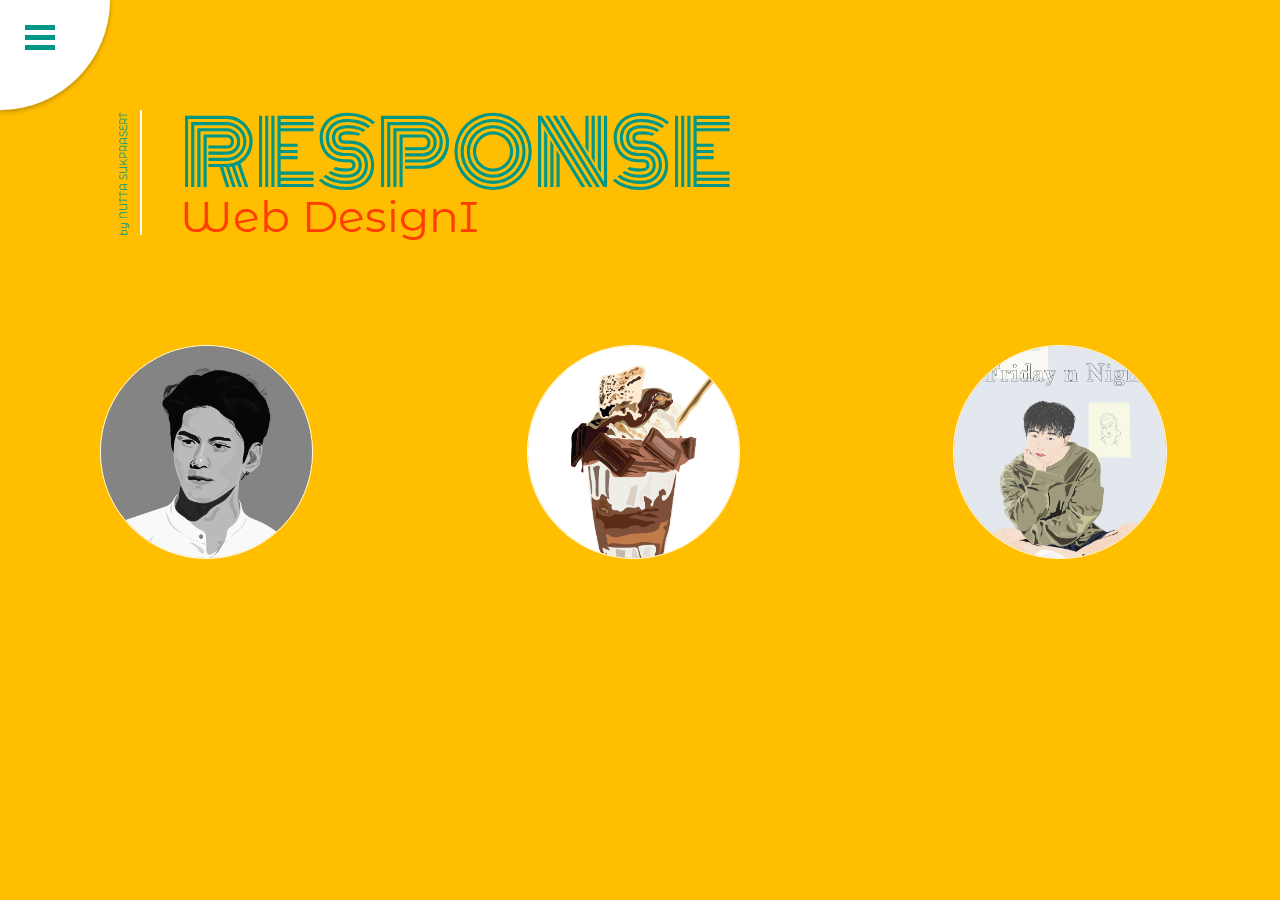
<file: index.html>
<!DOCTYPE html>
<head>
	<title>RESPONSE</title>
	<meta name="viewport" content="width=device-width, initial-scale=1">
	<link href="https://fonts.googleapis.com/css?family=Monoton&display=swap" rel="stylesheet">
	<link href="https://fonts.googleapis.com/css?family=Montserrat+Alternates&display=swap" rel="stylesheet">
	<link href="https://fonts.googleapis.com/css?family=Montserrat+Alternates:400,600,900&display=swap" rel="stylesheet">
	<link href="styles.css" rel="stylesheet">
</head>
<body>

</aside>
<input type="checkbox" id="menu-toggle"/>
  <label id="trigger" for="menu-toggle"></label>
  <label id="burger" for="menu-toggle"></label>
  <ul id="menu">
    <li><a href="index.html">Home</a></li>
    <li><a href="response1.html">Response1</a></li>
    <li><a href="response2.html">Response2</a></li>
    <li><a href="response3.html">Response3</a></li>
  </ul>  

	<main>
		
		<h1>RESPONSE</h1>
		<h2>Web DesignI</h2>
		<h3>by NUTTA SUKPRASERT</h3>
		


   		
  
	</main>
		<div class="grid ">
		   <div class="item">
				<div class="containerS">
					<img src="images/image1.jpg" alt="This image represetnt one of my link gallery" class="image">
					  <div class="overlay">
					        <div class="text" >
							 <a href="https://www.pointsdevue.com/article/digital-art-new-way-looking-world"target="_blank" ><p>Article 1</p></a>
							</div>
				      </div>	 
				</div>
				
		   </div>	
		   
				<div class="item">
						<div class="containerS">
							<img src="images/image2.jpg"  alt="This image represetnt one of my link gallery" class="image">
							  <div class="overlay">
								 <div class="text" ><a href="https://design.tutsplus.com/articles/is-digital-art-real-art-facts-and-myths-about-digital-creating--cms-22010" target="_blank"><p> Article 2</p></a></div>
							  </div>	 
						</div>
				</div>

				
						<div class="item">
								<div class="containerS">
									<img src="images/image3.jpg" alt="This image represetnt one of my link gallery" class="image">
									  <div class="overlay">
										 <div class="text" ><a href="http://www.muddycolors.com/2014/04/digital-art-is-not-real-art/" target="_blank" ><p> Article 3 </p></a></div>
									  </div>	 
								</div>
						</div>




</body>
</file>
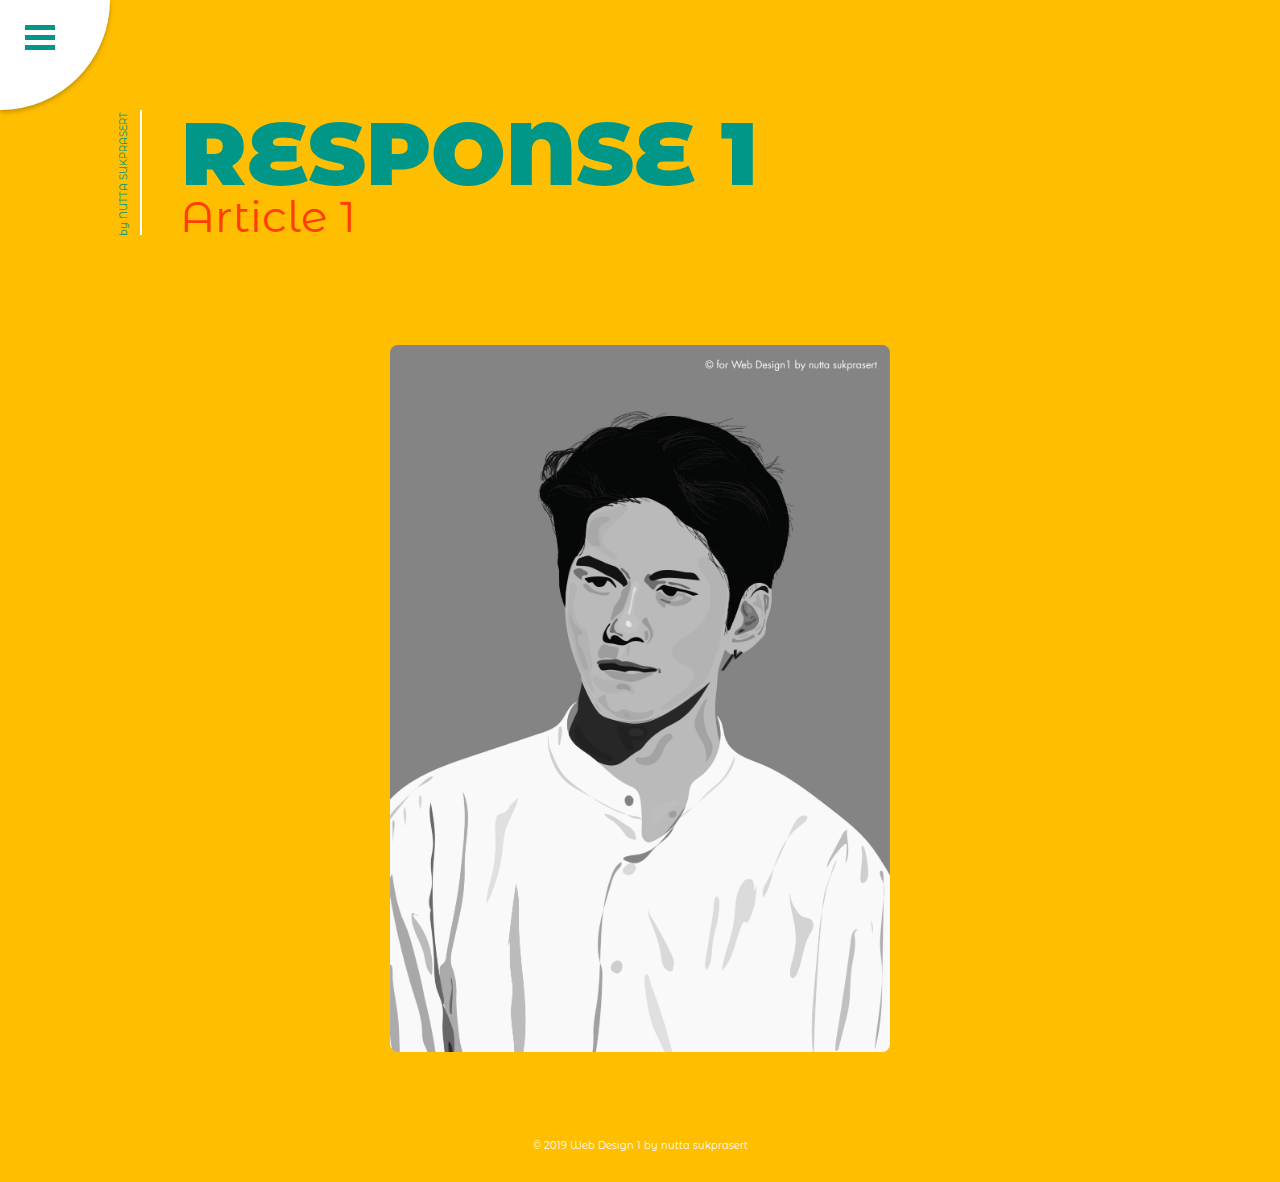
<file: response1.html>
<!DOCTYPE html>
<head>
	<title>RESPONSE</title>
	<meta name="viewport" content="width=device-width, initial-scale=1">
	<link href="https://fonts.googleapis.com/css?family=Monoton&display=swap" rel="stylesheet">
	<link href="https://fonts.googleapis.com/css?family=Montserrat+Alternates&display=swap" rel="stylesheet">
	<link href="https://fonts.googleapis.com/css?family=Montserrat+Alternates:400,600,900&display=swap" rel="stylesheet">
	<link href="styles.css" rel="stylesheet">
</head>
<body>

</aside>
<input type="checkbox" id="menu-toggle"/>
  <label id="trigger" for="menu-toggle"></label>
  <label id="burger" for="menu-toggle"></label>
  <ul id="menu">
    <li><a href="index.html">Home</a></li>
    <li><a href="response1.html">Response1</a></li>
    <li><a href="response2.html">Response2</a></li>
    <li><a href="response3.html">Response3</a></li>
  </ul>  
	<main>
		
		<h4>RESPONSE 1</h4>
		<h2>Article 1</h2>
		<h3>by NUTTA SUKPRASERT</h3>


   		
  
	</main>
		
		   <div> 
				
			<img class="imageSize" src="images/article1.jpg">
				 <div class="overlay"> </div>	 
						
				 	<footer>
		<p>&copy; 2019 Web Design 1 by nutta sukprasert</p>
	</footer>
						
		</div>
</body>
</file>
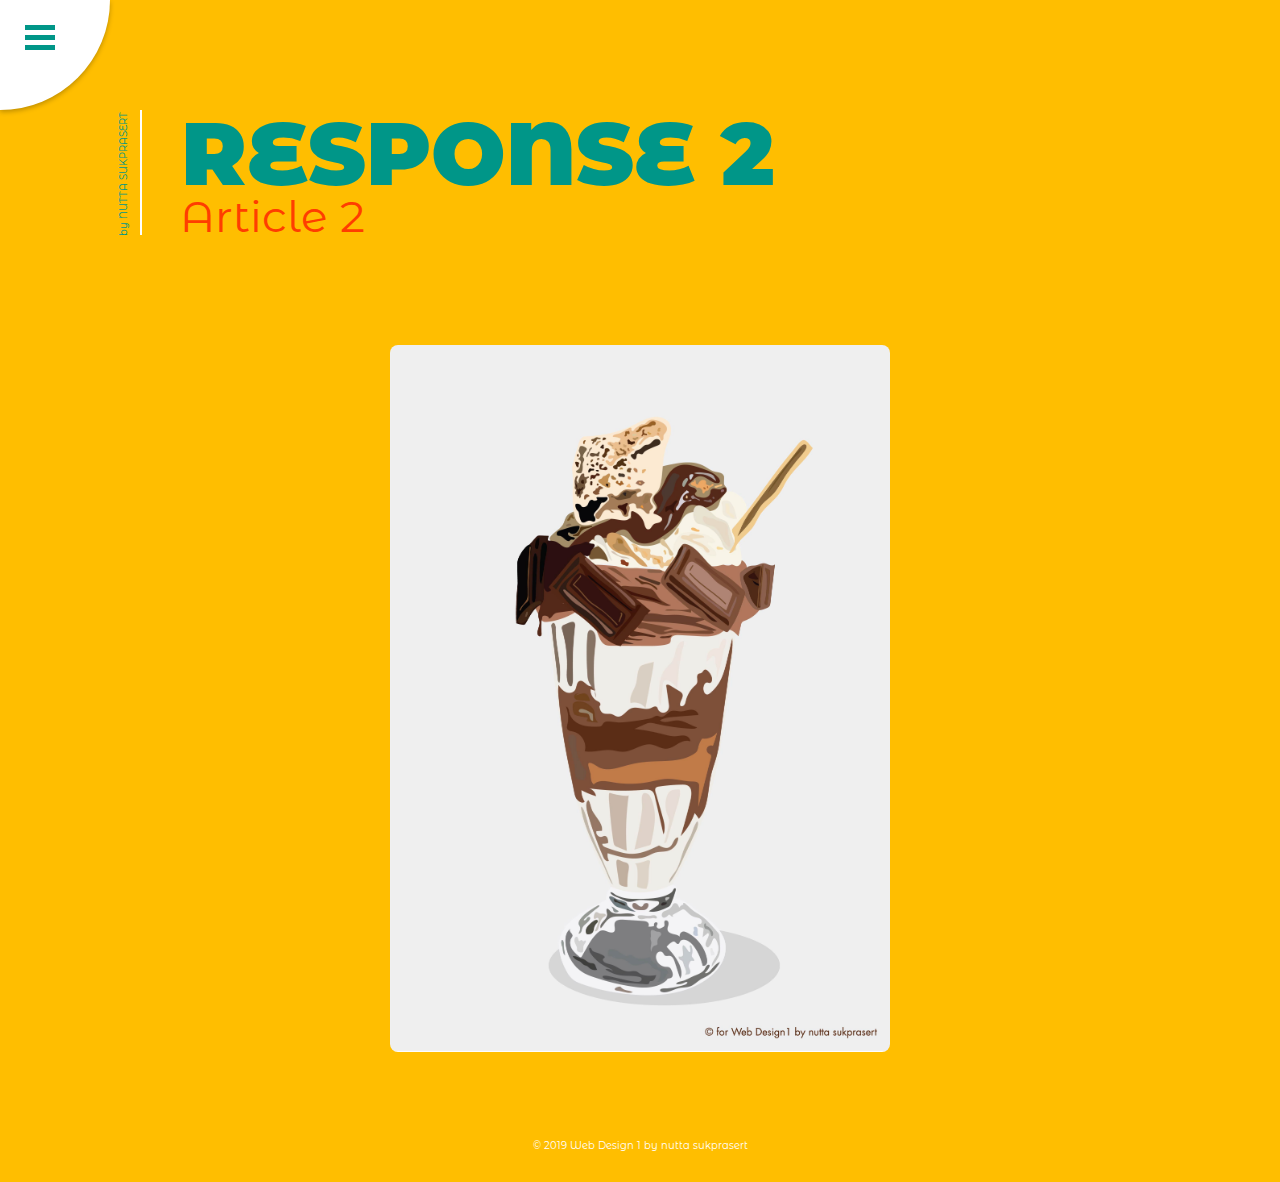
<file: response2.html>
<!DOCTYPE html>
<head>
	<title>RESPONSE</title>
	<meta name="viewport" content="width=device-width, initial-scale=1">
	<link href="https://fonts.googleapis.com/css?family=Monoton&display=swap" rel="stylesheet">
	<link href="https://fonts.googleapis.com/css?family=Montserrat+Alternates&display=swap" rel="stylesheet">
	<link href="https://fonts.googleapis.com/css?family=Montserrat+Alternates:400,600,900&display=swap" rel="stylesheet">
	<link href="styles.css" rel="stylesheet">
</head>
<body>

</aside>
<input type="checkbox" id="menu-toggle"/>
  <label id="trigger" for="menu-toggle"></label>
  <label id="burger" for="menu-toggle"></label>
  <ul id="menu">
    <li><a href="index.html">Home</a></li>
    <li><a href="response1.html">Response1</a></li>
    <li><a href="response2.html">Response2</a></li>
    <li><a href="response3.html">Response3</a></li>
  </ul>  
	<main>
		
		<h4>RESPONSE 2</h4>
		<h2>Article 2</h2>
		<h3>by NUTTA SUKPRASERT</h3>


   		
  
	</main>
		
		   <div> 
				
			<img class="imageSize" src="images/article2.jpg">
				 <div class="overlay"> </div>	 
						
		</div>


		<footer>
		<p>&copy; 2019 Web Design 1 by nutta sukprasert</p>
	</footer>


</body>
</file>
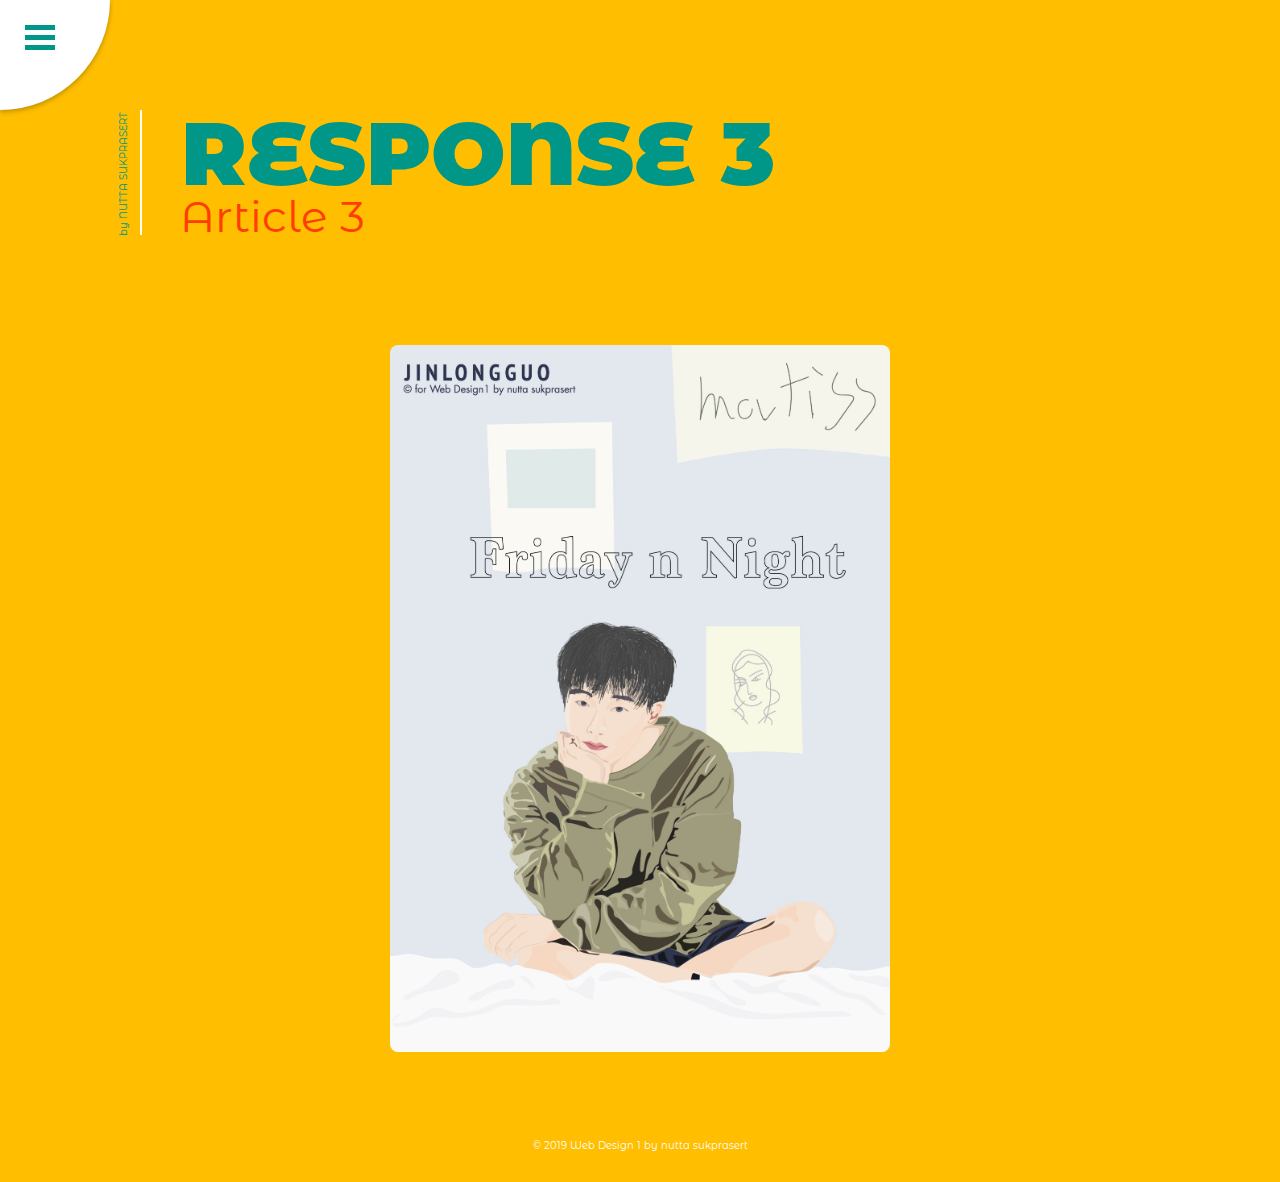
<file: response3.html>
<!DOCTYPE html>
<head>
	<title>RESPONSE</title>
	<meta name="viewport" content="width=device-width, initial-scale=1">
	<link href="https://fonts.googleapis.com/css?family=Monoton&display=swap" rel="stylesheet">
	<link href="https://fonts.googleapis.com/css?family=Montserrat+Alternates&display=swap" rel="stylesheet">
	<link href="https://fonts.googleapis.com/css?family=Montserrat+Alternates:400,600,900&display=swap" rel="stylesheet">
	<link href="styles.css" rel="stylesheet">
</head>
<body>

</aside>
<input type="checkbox" id="menu-toggle"/>
  <label id="trigger" for="menu-toggle"></label>
  <label id="burger" for="menu-toggle"></label>
  <ul id="menu">
    <li><a href="index.html">Home</a></li>
    <li><a href="response1.html">Response1</a></li>
    <li><a href="response2.html">Response2</a></li>
    <li><a href="response3.html">Response3</a></li>
  </ul>  
	<main>
		
		<h4>RESPONSE 3</h4>
		<h2>Article 3</h2>
		<h3>by NUTTA SUKPRASERT</h3>


   		
  
	</main>
		
		   <div> 
				
			<img class="imageSize" src="images/article3.jpg">
				 <div class="overlay"> </div>	 


				 	<footer>
		<p>&copy; 2019 Web Design 1 by nutta sukprasert</p>
	</footer>
						
		</div>
</body>
</file>
<file: styles.css>
/* Response */
/* On MOuse hover Image beggining*/
.containerS {
    position:relative;
    width: 50%;
  }

  .image {
    display: block;
    width: 100%;
    height: auto;
  }
  .overlay {
    position: absolute;
    top: 0;
    bottom: 0;
    left: 0;
    right: 0;
    margin-left:100px;
    height: 100%;
    width: 100%;
    opacity: 0;
    transition: .5s ease;
    background-color: #009688;
    border-radius: 50%;
  }
  
  .containerS:hover .overlay {
    opacity: 1;
  }

  .text {
    color: white;
    font-size: 20px;
    position: absolute;
    top: 50%;
    left: 50%;
    -webkit-transform: translate(-50%, -50%);
    -ms-transform: translate(-50%, -50%);
    transform: translate(-50%, -50%);
    text-align: center;
  }
 p {
     color: white;
 }
  a {
    text-decoration: none;
    color:  #009688;
}
/*End of on mouse ovev css*/

* {
	box-sizing: border-box;
}

 .imageSize {
    height: auto;
    width: auto;
     border-radius: 100%;
    transition:none;
    -ms-transform: none;
    transform: none;
    -webkit-transform: none;
    border: none;
    display: block;
    margin-left: auto;
    margin-right: auto;
    margin-bottom: 4em;
     max-width: 500px;
     border-radius: 8px;


    
 }

body {
	font-family: helvetica, sans-serif;
	font-weight: bold;
	margin: 0;
	
	background: #f2c544;
	color: #282828;
	font-size: 22px;
	line-height: 1.2;
}

main {
	max-width: 1000px;
	margin: 5em auto;
	border-left: 2px solid white;
	padding: 0 0.5em;
	perspective: 20em;
}

h1 {
	font-family: 'Monoton', cursive;
	color: #009688;
	display: inline;
	font-weight: 400;
	line-height: 1;
	margin-left: 28px;
	padding: 0;
	font-size: 4em;
}

h2 {
	font-family: 'Montserrat Alternates', sans-serif;
     font-weight: 400;
	font-size: 2em;
	margin-left: 27px;
    margin-top: auto;
	padding: 0;
	line-height: 0.85;
	color: #ff3d00;
	
}

h3 {

	font-family: 'Montserrat Alternates', sans-serif;
     font-weight: 400;
	color: #009688;
	font-size: 10px;
    position: absolute;
    top: 4.75em;
    left: -8em;
    transform: rotate(270deg);
    
}

h4 {
	font-family: 'Montserrat Alternates', sans-serif;
	color: #009688;
    display: inline;
    font-weight: 900;
    line-height: 1;
    margin-left: 28px;
    padding: 0;
    font-size: 4em; }






img {
	
   height: 100%;
    width: 100%;
    display: table-cell;
    vertical-align: middle;
    border: 1px solid white;
}



.borders {
	border-radius: 0 10em 1em 0;
	animation-name: borders;
	animation-duration: 20s;
	animation-timing-function: ease-in-out;
	animation-iteration-count: infinite;
	animation-direction: alternate;
	transform: rotateY(20deg);
	transform-origin: left;
	transition: transform 0.5s;
}

.borders:hover {
	transform: rotateY(-10deg);
}

@keyframes borders {
	from { border-radius: 0 10em 1em 0; }
	to { border-radius: 0 1em 10em 0; }
}




@keyframes checked-anim {
    50% {
        width: 3000px;
        height: 3000px;
    }
    100% {
        width: 100%;
        height: 100%;
        border-radius: 0;
    }
}
@keyframes not-checked-anim {
    0% {
        width: 3000px;
        height: 3000px;
    }
}
li {
    margin: 75px 0 -55px 0;
    color: #009688;
    font: 14pt 'Montserrat Alternates', sans-serif;
    font-weight: 400;
    line-height: 1.8;
    text-decoration: none;
    text-transform: none;
    list-style: none;
    outline: 0;
    display: none;

}
li {
    width: 230px;
    text-indent: 56px;}

a:focus {
    display: block;
    color: #333;
    background-color: #eee;
    transition: all .5s;
}
aside {
    position: absolute;
    color: white;
    top: 35%;
    right: 10%;
    text-align: right;
}


html, body {
    margin: 0;
    padding: 0;
    background-color: #ffbe00;
    font-family: 'Montserrat Alternates', sans-serif;
    overflow-x: hidden;
}



#trigger, #burger, #burger:before, #burger:after {
    position: absolute;
    top: 25px;
    left: 25px;
    background: #009688;
    width: 30px;
    height: 5px;
    transition: .2s ease;
    cursor: pointer;
    z-index: 3;
}
#trigger {
    height: 25px;
    background: none;
}
#burger:before {
    content: " ";
    top: 10px;
    left: 0;
}
#burger:after {
    content: " ";
    top: 20px;
    left: 0;
}
#menu-toggle:checked + #trigger + #burger {
    top: 35px;
    transform: rotate(180deg);
    transition: transform .2s ease;
}

#menu-toggle:checked + #trigger + #burger:before {
    width: 20px;
    top: -2px;
    left: 18px;
    transform: rotate(45deg) translateX(-5px);
    transition: transform .2s ease;
}
#menu-toggle:checked + #trigger + #burger:after {
    width: 20px;
    top: 2px;
    left: 18px;
    transform: rotate(-45deg) translateX(-5px);
    transition: transform .2s ease;
}
#menu {
    position: absolute;
    margin: 0; padding: 0;
    width: 110px;
    height: 110px;
    background-color: #fff;
    border-bottom-right-radius: 100%;
    box-shadow: 0 2px 5px rgba(0,0,0,0.26);
    animation: not-checked-anim .2s both;
    transition: .2s;
    z-index: 2;
}
#menu-toggle:checked + #trigger + #burger + #menu {
    animation: checked-anim 1s ease both;
}
#menu-toggle:checked + #trigger ~ #menu > li, a {
    display: block;
}
[type="checkbox"]:not(:checked), [type="checkbox"]:checked {
    display: none;
}

.branding {
	position: absolute;
	top: 0;
	left: 0;
}


.active {
	text-decoration: underline;
}


.grid {
	display: flex;
	flex-wrap: wrap;
    align-content: center;
}

.item {
	width: 50%;
}

@media (min-width: 700px) {
	.item {
		width: 50%;
	}
}

@media (min-width: 1200px) {
	.item {
		width: 33.33%;
	}
}

img {

	height: 300px;
    width: 300px;
    
	border: 1px solid white;
	transform: scale(1);
	margin-left: 100px;
   align-content: center;
	transition: all 0.6s;
    border-radius: 50%;
	
}




img:hover {
	
	mix-blend-mode: unset;
	border-color: transparent;
	transform: scale(1.10);
	z-index: 1;

}

footer {
    background: #ffbe00;
    font-family: 'Montserrat Alternates', sans-serif;
     font-weight: 400;
    color: #009688;
    font-size: 10px;
    margin-bottom: 3em;
 text-align: center;
}
</file>
